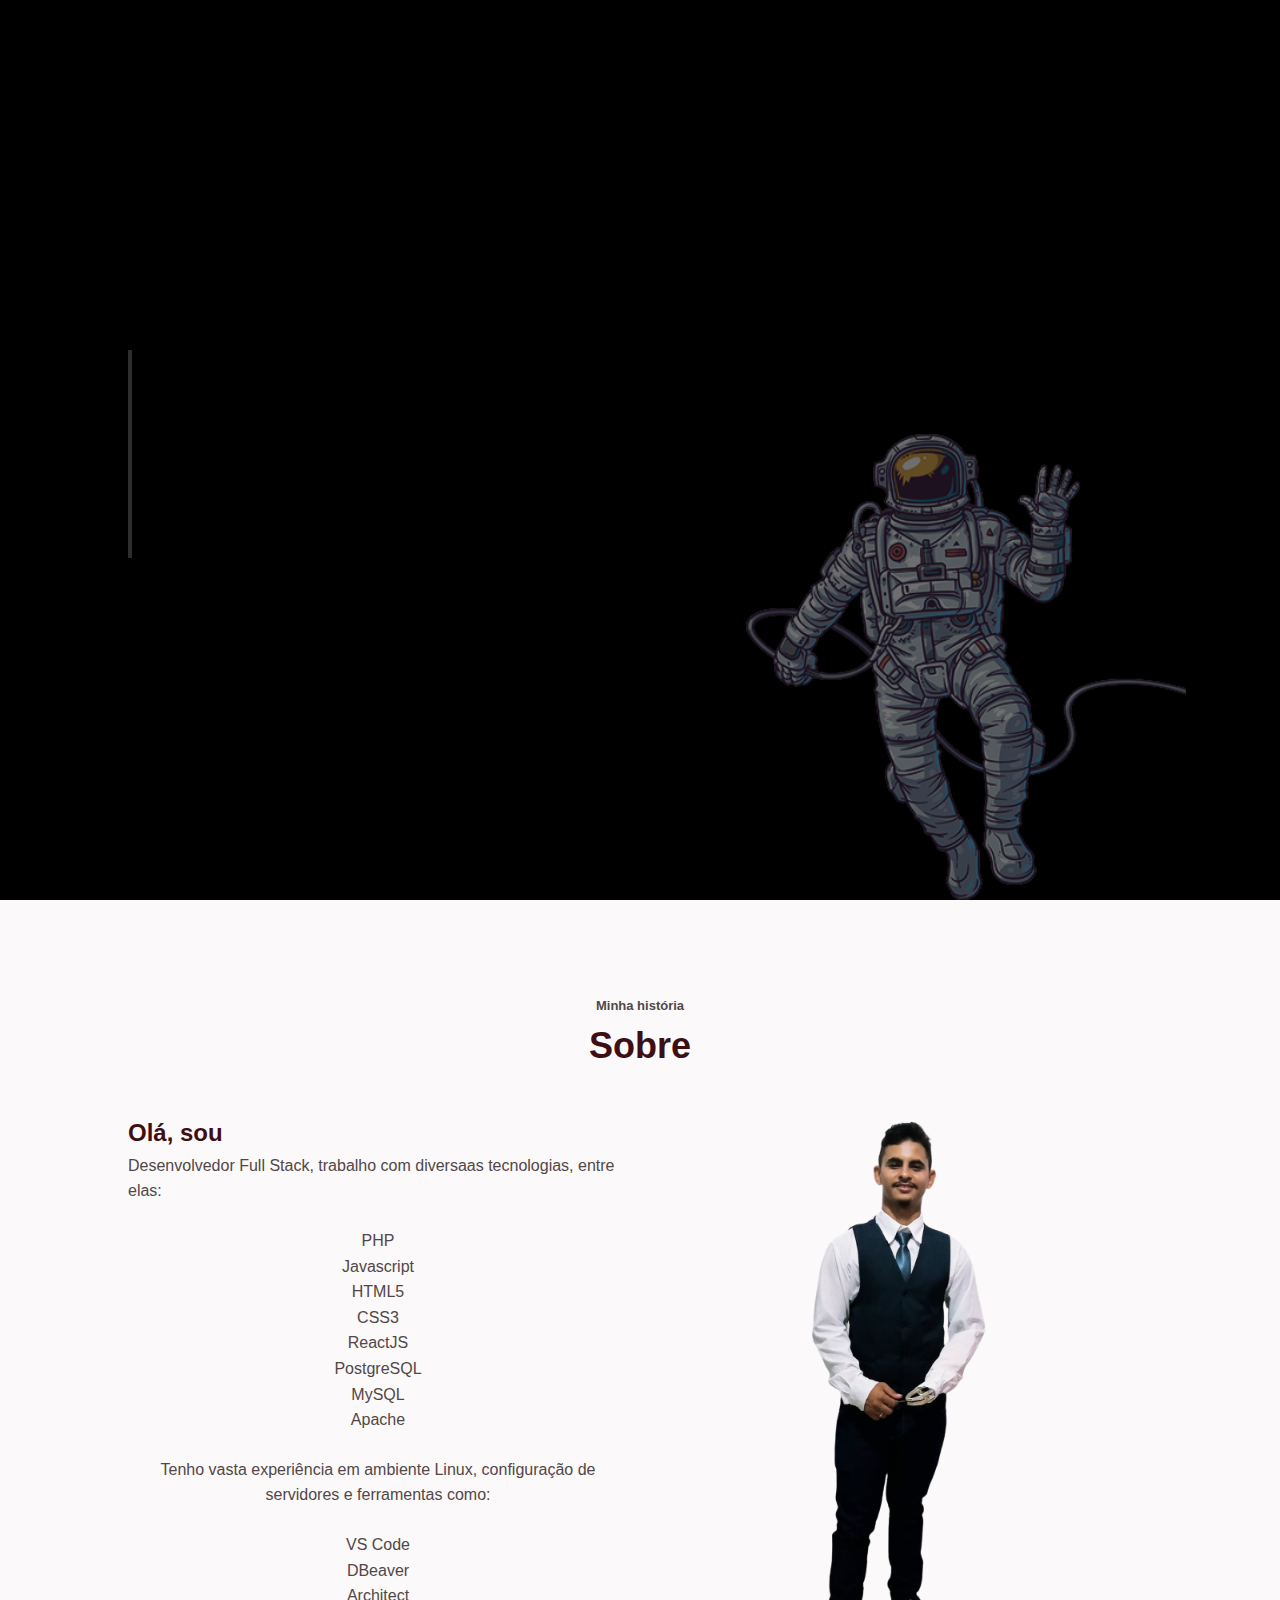
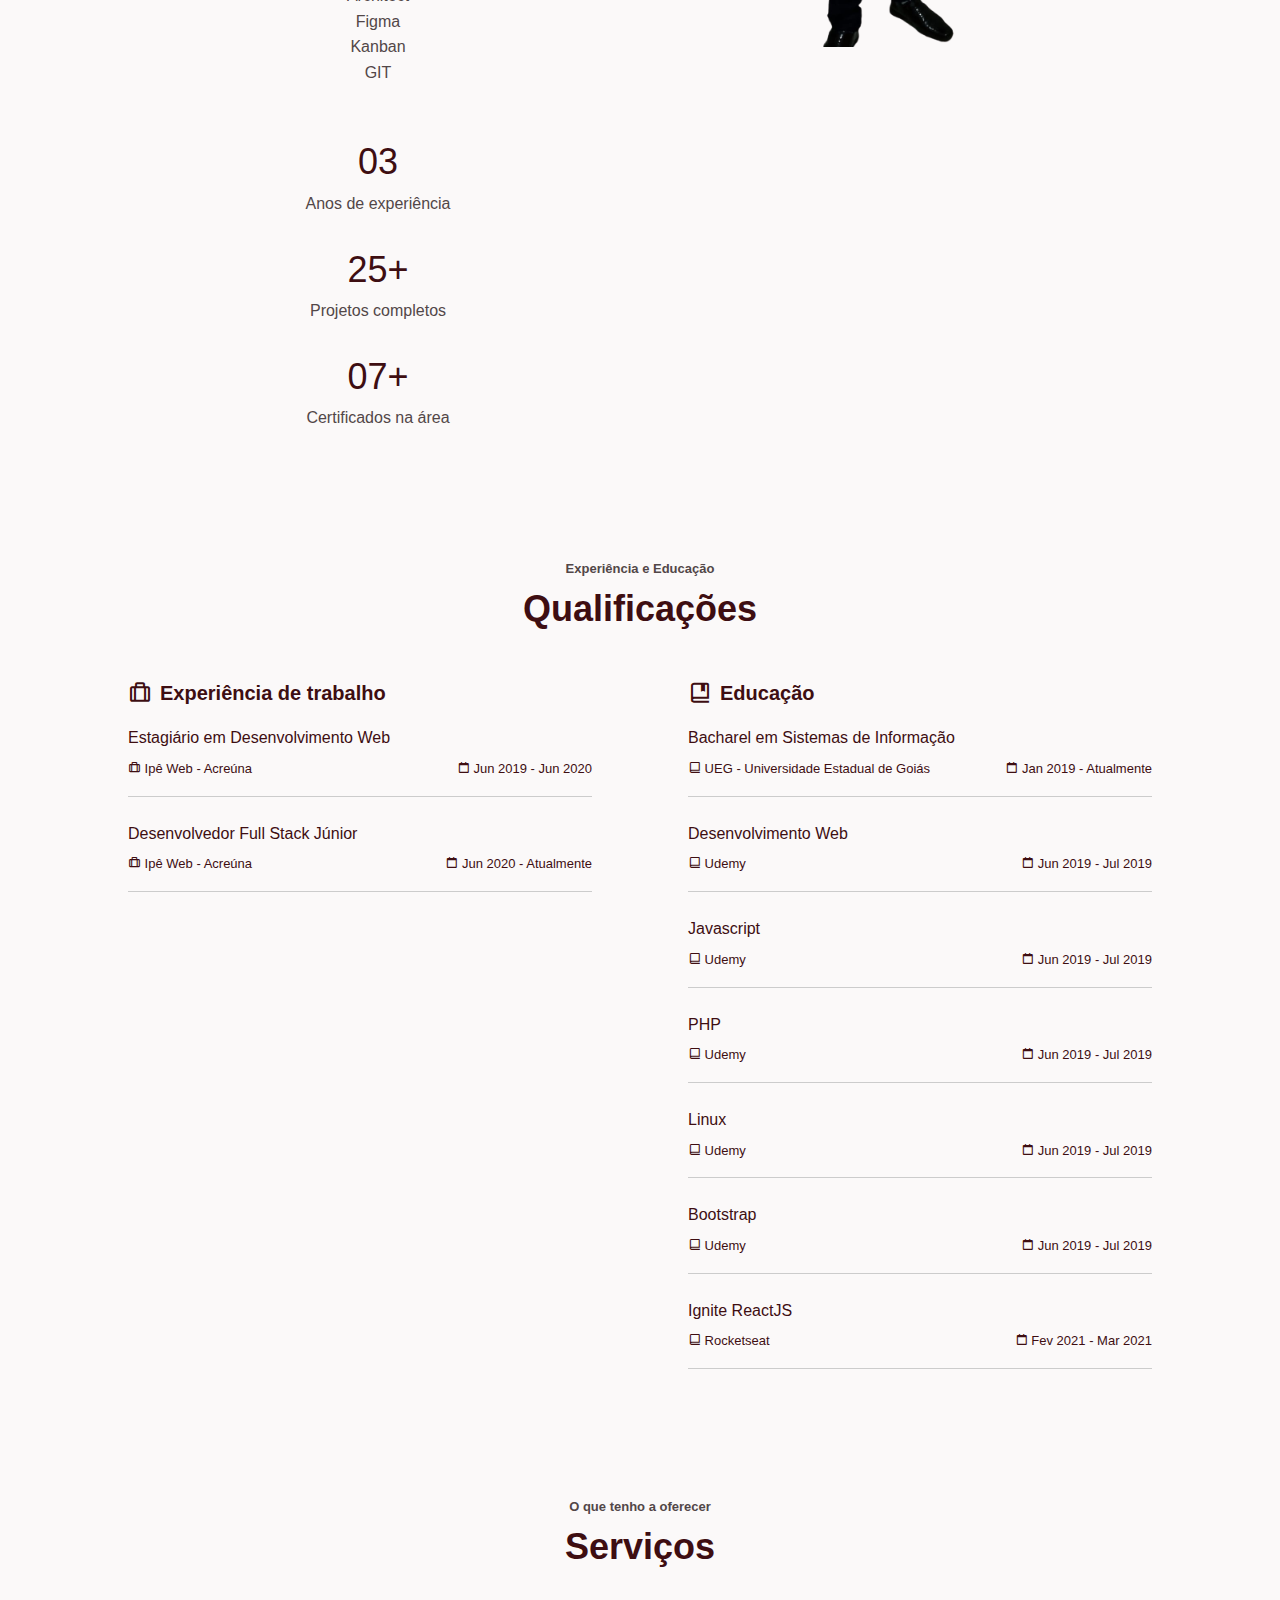
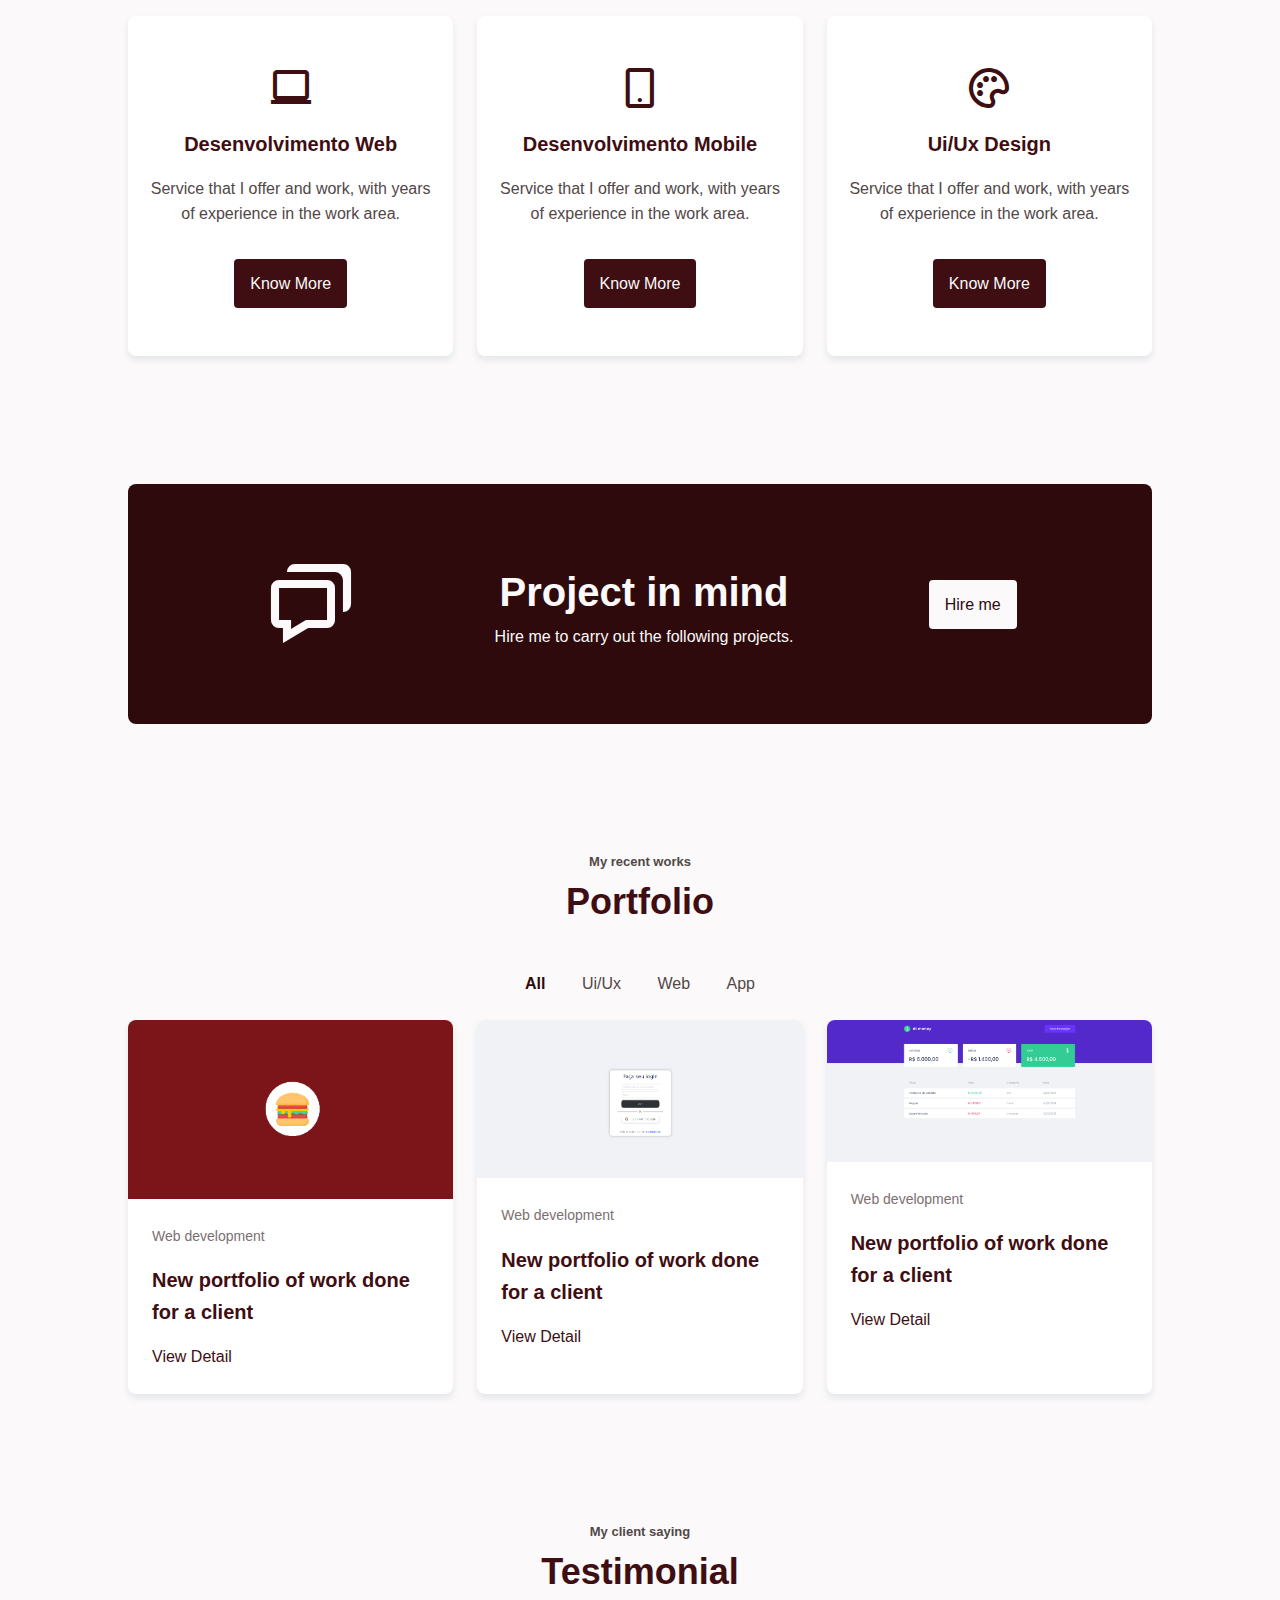
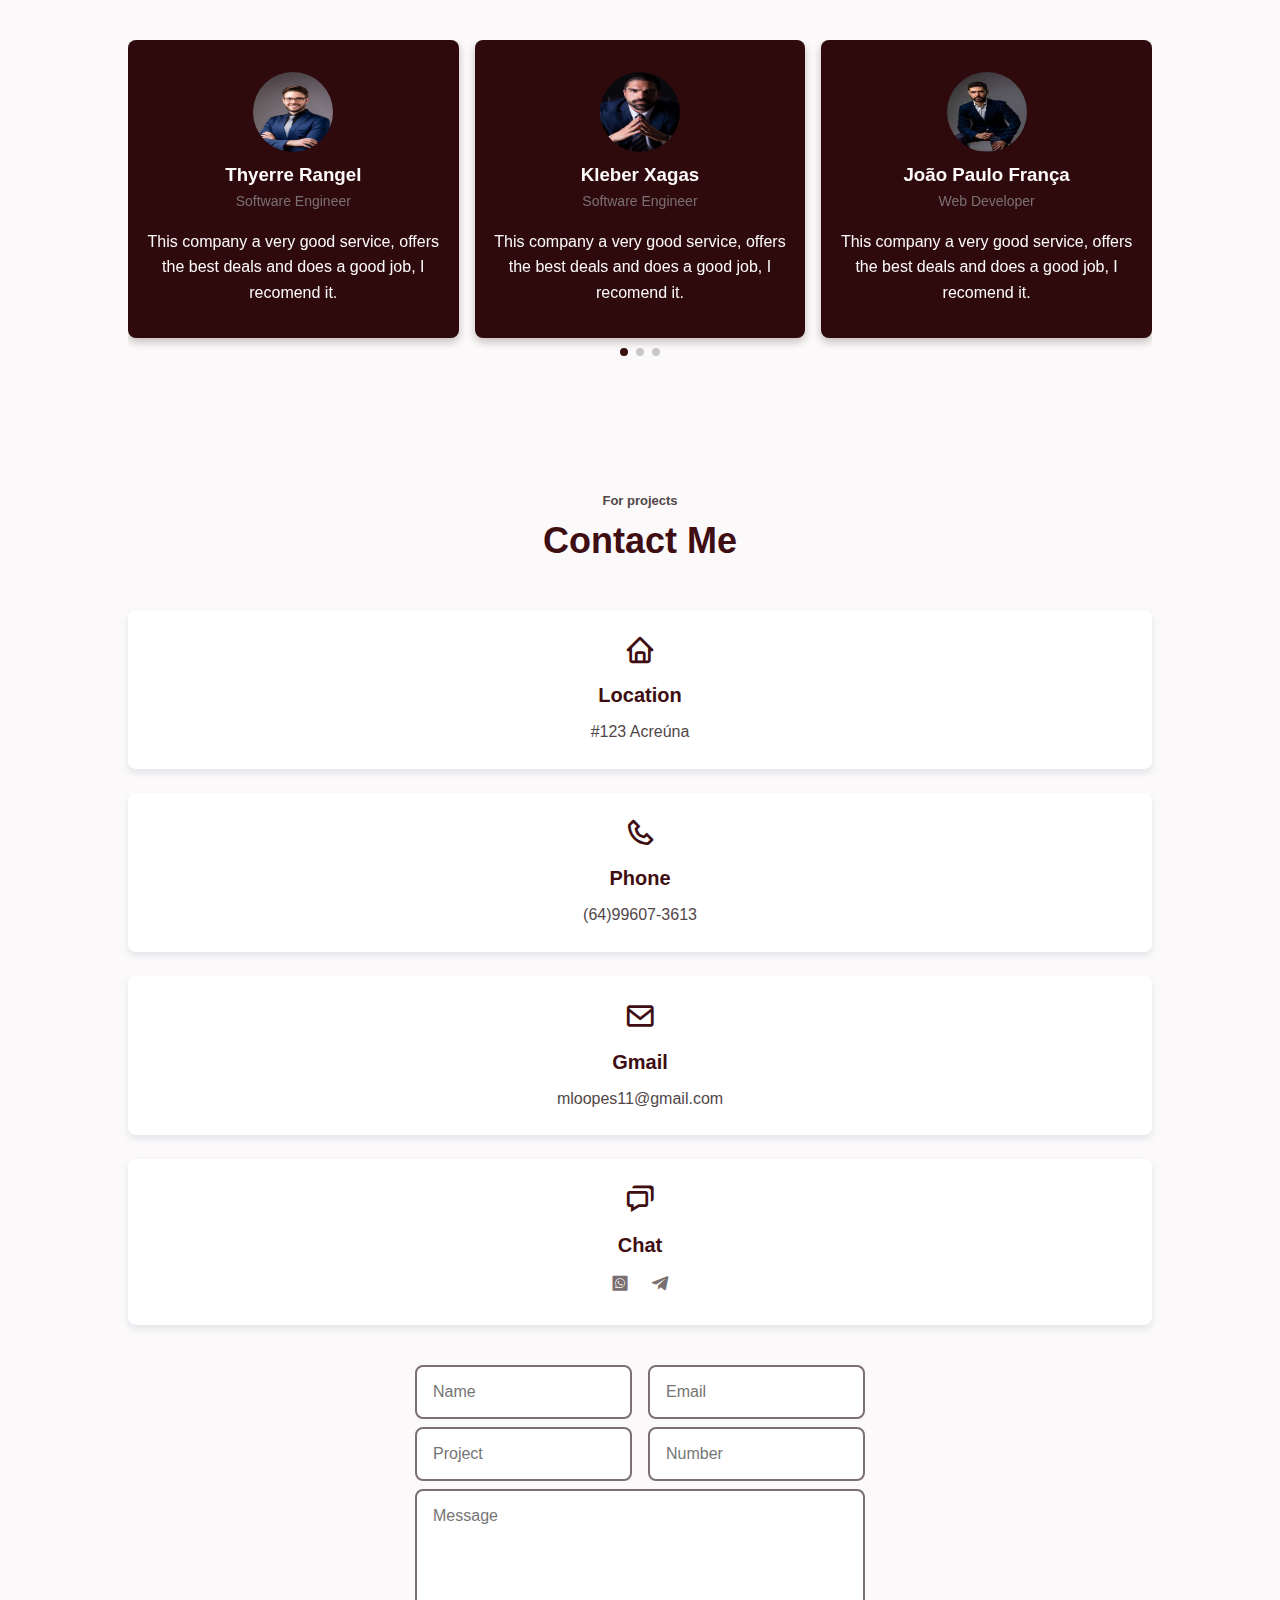
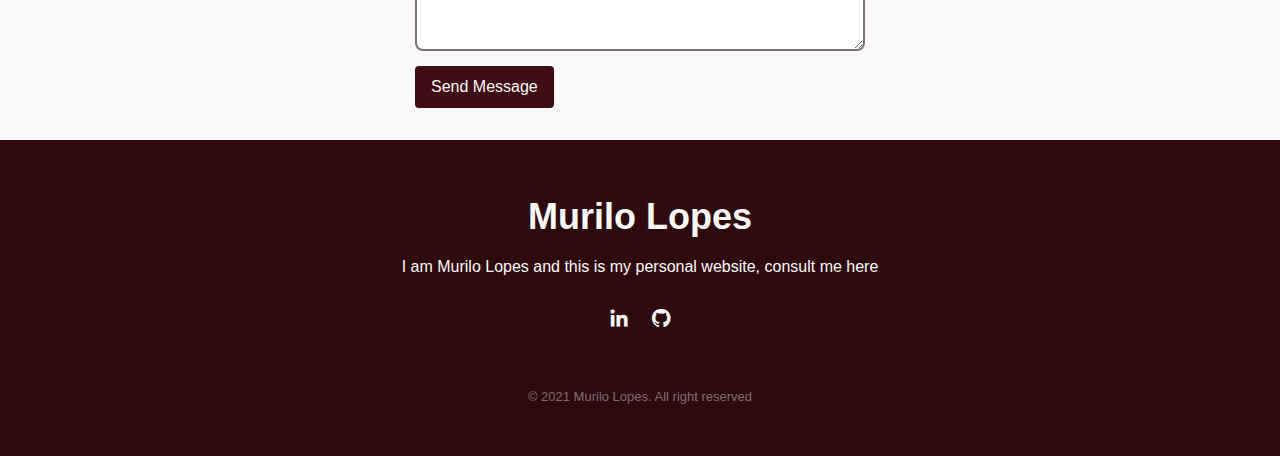
<file: index.html>
<!DOCTYPE html>
<html>
  <head>
    <meta charset="UTF-8" />

    <!-- Responsive meta -->
    <meta name="viewport" content="width=device-width, initial-scale" />

    <!-- Styles CSS -->
    <link rel="stylesheet" href="assets/css/styles.css" />

    <!-- Swiper CSS -->
    <link rel="stylesheet" href="assets/css/swiper-bundle.min.css" />

    <!-- Box icons -->
    <link
      href="https://unpkg.com/boxicons@2.0.9/css/boxicons.min.css"
      rel="stylesheet"
    />

    <!-- title -->
    <title>Murilo Lopes</title>
  </head>
  <body>
    <!-- scroll top -->
    <a href="#" class="scrolltop" id="scroll-top">
      <i class="bx bx-chevron-up scrolltop__icon"></i>
    </a>
    <!-- Header -->
    <header class="l-header" id="header">
      <nav class="nav bd-container">
        <a href="#" class="nav__logo">Murilo Lopes</a>

        <div class="nav__menu" id="nav-menu">
          <ul class="nav__list">
            <li class="nav__item">
              <a href="#home" class="nav__link active-link">Home</a>
            </li>
            <li class="nav__item">
              <a href="#about" class="nav__link">Sobre</a>
            </li>
            <li class="nav__item">
              <a href="#services" class="nav__link">Serviços</a>
            </li>
            <li class="nav__item">
              <a href="#portfolio" class="nav__link">Portfólio</a>
            </li>
            <li class="nav__item">
              <a href="#contact" class="nav__link">Contato</a>
            </li>
          </ul>
        </div>

        <div class="nav__toggle" id="nav-toggle">
          <i class="bx bx-menu"></i>
        </div>
      </nav>
    </header>

    <main class="l-main">
      <!-- home -->
      <section class="home" id="home">
        <div class="home__container bd-container bd-grid">
          <div class="home__data">
            <span class="home__greeting">Oi, eu sou</span>
            <h1 class="home__name">Murilo Lopes</h1>
            <span class="home__profession">Desenvolvedor Web</span>
            <a
              download=""
              href="assets/pdf/MuriloCurriculum.pdf"
              class="button button-light home__button"
              >Download Cv</a
            >
          </div>

          <div class="home__social">
            <a href="#" class="home__social-icon">
              <i class="bx bxl-facebook-square"></i>
            </a>
            <a href="#" class="home__social-icon">
              <i class="bx bxl-instagram-alt"></i>
            </a>
            <a href="#" class="home__social-icon">
              <i class="bx bxl-twitter"></i>
            </a>
          </div>

          <div class="home__img">
            <img src="assets/img/perfil.png" alt="Murilo Lopes" />
          </div>
        </div>
      </section>
      <!-- About -->
      <section class="about section bd-container" id="about">
        <span class="section-subtitle">Minha história</span>
        <h2 class="section-title">Sobre</h2>

        <div class="about__container bd-grid">
          <div class="about__data bd-grid">
            <p class="about__description">
              <span>Olá, sou <br /></span> Desenvolvedor Full Stack, trabalho com diversaas tecnologias, entre elas:
              <ul>
                <li>PHP</li>
                <li>Javascript</li>
                <li>HTML5</li>
                <li>CSS3</li>
                <li>ReactJS</li>
                <li>PostgreSQL</li>
                <li>MySQL</li>
                <li>Apache</li>
              </ul>
              Tenho vasta experiência em ambiente Linux, configuração de servidores e ferramentas como:
              <ul>
                <li>VS Code</li>
                <li>DBeaver</li>
                <li>Architect</li>
                <li>Figma</li>
                <li>Kanban</li>
                <li>GIT</li>
              </ul>
            </p>

            <div>
              <span class="about__number">03</span>
              <span class="aboute__achievement">Anos de experiência</span>
            </div>

            <div>
              <span class="about__number">25+</span>
              <span class="aboute__achievement">Projetos completos</span>
            </div>

            <div>
              <span class="about__number">07+</span>
              <span class="aboute__achievement">Certificados na área</span>
            </div>
          </div>

          <img src="assets/img/about.png" alt="" class="about__img" />
        </div>
      </section>
      <!-- Qualification -->
      <section class="qualification section bd-container">
        <span class="section-subtitle">Experiência e Educação</span>
        <h2 class="section-title">Qualificações</h2>

        <div class="qualification__container bd-grid">
          <div class="qualification__content">
            <h2 class="qualification__title">
              <i class="bx bx-briefcase-alt qualification__title-icon"></i>
              Experiência de trabalho
            </h2>

            <div class="bd-grid">
              <div class="qualification__data">
                <h3 class="qualification__area">Estagiário em Desenvolvimento Web</h3>

                <div class="qualification__box">
                  <span class="qualification__work">
                    <i class="bx bx-briefcase-alt qualification__icon"></i>
                    Ipê Web - Acreúna
                  </span>
                  <span class="qualification__work">
                    <i class="bx bx-calendar-alt qualification__icon"></i>
                    Jun 2019 - Jun 2020
                  </span>
                </div>
              </div>

              <div class="qualification__data">
                <h3 class="qualification__area">Desenvolvedor Full Stack Júnior</h3>

                <div class="qualification__box">
                  <span class="qualification__work">
                    <i class="bx bx-briefcase-alt qualification__icon"></i>
                    Ipê Web - Acreúna
                  </span>
                  <span class="qualification__work">
                    <i class="bx bx-calendar-alt qualification__icon"></i>
                    Jun 2020 - Atualmente
                  </span>
                </div>
              </div>
            </div>
          </div>
          <div class="qualification__content">
            <h2 class="qualification__title">
              <i class="bx bx-book-bookmark qualification__title-icon"></i>
              Educação
            </h2>

            <div class="bd-grid">
              <div class="qualification__data">
                <h3 class="qualification__area">Bacharel em Sistemas de Informação</h3>

                <div class="qualification__box">
                  <span class="qualification__work">
                    <i class="bx bx-book-alt qualification__icon"></i>
                    UEG - Universidade Estadual de Goiás
                  </span>
                  <span class="qualification__work">
                    <i class="bx bx-calendar-alt qualification__icon"></i>
                    Jan 2019 - Atualmente
                  </span>
                </div>
              </div>

              <div class="qualification__data">
                <h3 class="qualification__area">Desenvolvimento Web</h3>

                <div class="qualification__box">
                  <span class="qualification__work">
                    <i class="bx bx-book-alt qualification__icon"></i>
                    Udemy
                  </span>
                  <span class="qualification__work">
                    <i class="bx bx-calendar-alt qualification__icon"></i>
                    Jun 2019 - Jul 2019
                  </span>
                </div>
              </div>

              <div class="qualification__data">
                <h3 class="qualification__area">Javascript</h3>

                <div class="qualification__box">
                  <span class="qualification__work">
                    <i class="bx bx-book-alt qualification__icon"></i>
                    Udemy
                  </span>
                  <span class="qualification__work">
                    <i class="bx bx-calendar-alt qualification__icon"></i>
                    Jun 2019 - Jul 2019
                  </span>
                </div>
              </div>

              <div class="qualification__data">
                <h3 class="qualification__area">PHP</h3>

                <div class="qualification__box">
                  <span class="qualification__work">
                    <i class="bx bx-book-alt qualification__icon"></i>
                    Udemy
                  </span>
                  <span class="qualification__work">
                    <i class="bx bx-calendar-alt qualification__icon"></i>
                    Jun 2019 - Jul 2019
                  </span>
                </div>
              </div>

              <div class="qualification__data">
                <h3 class="qualification__area">Linux</h3>

                <div class="qualification__box">
                  <span class="qualification__work">
                    <i class="bx bx-book-alt qualification__icon"></i>
                    Udemy
                  </span>
                  <span class="qualification__work">
                    <i class="bx bx-calendar-alt qualification__icon"></i>
                    Jun 2019 - Jul 2019
                  </span>
                </div>
              </div>

              <div class="qualification__data">
                <h3 class="qualification__area">Bootstrap</h3>

                <div class="qualification__box">
                  <span class="qualification__work">
                    <i class="bx bx-book-alt qualification__icon"></i>
                    Udemy
                  </span>
                  <span class="qualification__work">
                    <i class="bx bx-calendar-alt qualification__icon"></i>
                    Jun 2019 - Jul 2019
                  </span>
                </div>
              </div>

              <div class="qualification__data">
                <h3 class="qualification__area">Ignite ReactJS</h3>

                <div class="qualification__box">
                  <span class="qualification__work">
                    <i class="bx bx-book-alt qualification__icon"></i>
                    Rocketseat
                  </span>
                  <span class="qualification__work">
                    <i class="bx bx-calendar-alt qualification__icon"></i>
                    Fev 2021 - Mar 2021
                  </span>
                </div>
              </div>
            </div>
          </div>
        </div>
      </section>
      <!-- Services -->
      <section class="services section bd-container" id="services">
        <span class="section-subtitle">O que tenho a oferecer</span>
        <h2 class="section-title">Serviços</h2>

        <div class="services__container bd-grid">
          <div class="services__data">
            <i class="bx bx-laptop services__icon"></i>
            <h3 class="services__title">Desenvolvimento Web</h3>
            <p class="services__description">
              Service that I offer and work, with years of experience in the
              work area.
            </p>
            <a href="#" class="button">Know More</a>
          </div>

          <div class="services__data">
            <i class="bx bx-mobile-alt services__icon"></i>
            <h3 class="services__title">Desenvolvimento Mobile</h3>
            <p class="services__description">
              Service that I offer and work, with years of experience in the
              work area.
            </p>
            <a href="#" class="button">Know More</a>
          </div>

          <div class="services__data">
            <i class="bx bx-palette services__icon"></i>
            <h3 class="services__title">Ui/Ux Design</h3>
            <p class="services__description">
              Service that I offer and work, with years of experience in the
              work area.
            </p>
            <a href="#" class="button">Know More</a>
          </div>
        </div>
      </section>
      <!-- Project in mind -->
      <section class="project section bd-container">
        <div class="project__container bd-grid">
          <div class="project__data">
            <i class="bx bx-chat project__icon"></i>

            <div>
              <h2 class="project__title">Project in mind</h2>
              <p class="project__description">
                Hire me to carry out the following projects.
              </p>
            </div>

            <div>
              <a href="#" class="button button-white">Hire me</a>
            </div>
          </div>
        </div>
      </section>
      <!-- Portfolio -->
      <section class="portfolio section bd-container" id="portfolio">
        <span class="section-subtitle">My recent works</span>
        <h2 class="section-title">Portfolio</h2>

        <div class="portfolio__nav">
          <span class="portfolio__item active-portfolio" data-filter="all"
            >All</span
          >
          <span class="portfolio__item" data-filter=".ux">Ui/Ux</span>
          <span class="portfolio__item" data-filter=".web">Web</span>
          <span class="portfolio__item" data-filter=".app">App</span>
        </div>

        <div class="portfolio__container bd-grid">
          <div class="portfolio__content mix web">
            <a href="#"
              ><img
                src="assets/img/cardapio-online.png"
                alt=""
                class="portfolio__img"
            /></a>
            <div class="portfolio__data">
              <span class="portfolio__subtitle">Web development</span>
              <a href="#">
                <h2 class="portfolio__title">
                  New portfolio of work done for a client
                </h2>
              </a>
              <a href="#" class="button button-link">View Detail</a>
            </div>
          </div>

          <div class="portfolio__content mix web">
            <a href="#"
              ><img src="assets/img/login.png" alt="" class="portfolio__img"
            /></a>
            <div class="portfolio__data">
              <span class="portfolio__subtitle">Web development</span>
              <a href="#">
                <h2 class="portfolio__title">
                  New portfolio of work done for a client
                </h2>
              </a>
              <a href="#" class="button button-link">View Detail</a>
            </div>
          </div>

          <div class="portfolio__content mix web">
            <a href="#"
              ><img src="assets/img/dtmoney.png" alt="" class="portfolio__img"
            /></a>
            <div class="portfolio__data">
              <span class="portfolio__subtitle">Web development</span>
              <a href="#">
                <h2 class="portfolio__title">
                  New portfolio of work done for a client
                </h2>
              </a>
              <a href="#" class="button button-link">View Detail</a>
            </div>
          </div>
        </div>
      </section>
      <!-- Testimonial -->
      <section class="testimonial section bd-container">
        <span class="section-subtitle">My client saying</span>
        <h2 class="section-title">Testimonial</h2>

        <div class="testimonial__container swiper">
          <div class="swiper-wrapper">
            <div class="testimonial__content swiper-slide">
              <img
                src="assets/img/thyerre.jpg"
                alt=""
                class="testimonial__img"
              />
              <h3 class="testimonioal__title">Thyerre Rangel</h3>
              <span class="testimonial__client">Software Engineer</span>
              <p class="testimonial__description">
                This company a very good service, offers the best deals and does
                a good job, I recomend it.
              </p>
            </div>

            <div class="testimonial__content swiper-slide">
              <img
                src="assets/img/kleber.jpg"
                alt=""
                class="testimonial__img"
              />
              <h3 class="testimonioal__title">Kleber Xagas</h3>
              <span class="testimonial__client">Software Engineer</span>
              <p class="testimonial__description">
                This company a very good service, offers the best deals and does
                a good job, I recomend it.
              </p>
            </div>

            <div class="testimonial__content swiper-slide">
              <img
                src="assets/img/joaopaulo.jpeg"
                alt=""
                class="testimonial__img"
              />
              <h3 class="testimonioal__title">João Paulo França</h3>
              <span class="testimonial__client">Web Developer</span>
              <p class="testimonial__description">
                This company a very good service, offers the best deals and does
                a good job, I recomend it.
              </p>
            </div>
          </div>
          <div class="swiper-pagination"></div>
        </div>
      </section>
      <!-- Contactme -->
      <section class="contact section bd-container" id="contact">
        <span class="section-subtitle">For projects</span>
        <h2 class="section-title">Contact Me</h2>

        <div class="contact__container bd-grid">
          <div class="contact__content bd-grid">
            <div class="contact__box">
              <i class="bx bx-home contact__icon"></i>
              <h3 class="contact__title">Location</h3>
              <span class="contact__description">#123 Acreúna</span>
            </div>

            <div class="contact__box">
              <i class="bx bx-phone contact__icon"></i>
              <h3 class="contact__title">Phone</h3>
              <span class="contact__description">(64)99607-3613</span>
            </div>

            <div class="contact__box">
              <i class="bx bx-envelope contact__icon"></i>
              <h3 class="contact__title">Gmail</h3>
              <span class="contact__description">mloopes11@gmail.com</span>
            </div>

            <div class="contact__box">
              <i class="bx bx-chat contact__icon"></i>
              <h3 class="contact__title">Chat</h3>
              <div>
                <a href="#" class="contact__social"
                  ><i class="bx bxl-whatsapp-square"></i
                ></a>
                <a href="#" class="contact__social"
                  ><i class="bx bxl-telegram"></i
                ></a>
              </div>
            </div>
          </div>

          <form action="" class="contact__form">
            <div class="contact__inputs">
              <input type="text" placeholder="Name" class="contact__input" />
              <input type="email" placeholder="Email" class="contact__input" />
            </div>

            <div class="contact__inputs">
              <input type="text" placeholder="Project" class="contact__input" />
              <input
                type="number"
                placeholder="Number"
                class="contact__input"
              />
            </div>

            <textarea
              name=""
              id=""
              cols="0"
              rows="7"
              placeholder="Message"
              class="contact__input"
            ></textarea>

            <input
              type="submit"
              value="Send Message"
              class="button contact__button"
            />
          </form>
        </div>
      </section>
    </main>

    <!-- Footer -->
    <footer class="footer">
      <div class="footer__container bd-container">
        <h1 class="footer__title">Murilo Lopes</h1>
        <p class="footer__description">
          I am Murilo Lopes and this is my personal website, consult me here
        </p>

        <div class="footer__social">
          <a href="#" class="footer__link"><i class="bx bxl-linkedin"></i></a>
          <a href="#" class="footer__link"><i class="bx bxl-github"></i></a>
        </div>

        <p class="footer__copy">&#169; 2021 Murilo Lopes. All right reserved</p>
      </div>
    </footer>

    <!-- Gsap JS -->
    <script src="assets/js/gsap.min.js"></script>
    <!-- Mixitup filter -->
    <script src="assets/js/mixitup.min.js"></script>
    <!-- Swiper JS -->
    <script src="assets/js/swiper-bundle.min.js"></script>
    <!-- JS -->
    <script src="assets/js/scripts.js"></script>
  </body>
</html>
</file>
<file: assets/css/styles.css>
/* Variables CSS */
:root{
    --header-height: 3rem;

    /* Colors */
    --first-color: #3E0E12;
    --first-color-dark: #2F0A0D;
    --text-color: #524748;
    --first-color-light: #7B6F71;
    --first-color-lighten: #FBF9F9;

    /* Font and typography */
    --body-font: 'Poppins', sans-serif;
    --biggest-font-size: 2.5rem;
    --h1-font-size: 1.5rem;
    --h2-font-size: 1.25rem;
    --h3-font-size: 1.125rem;
    --normal-font-size: .938rem;
    --small-font-size: .813rem;
    --smaller-font-size: .75rem;

    /* Font weight */
    --font-medium: 500;
    --font-semi-bold: 600;
    --font-bold: 700;

    /* Margenes */
    --mb-1: .5rem;
    --mb-2: 1rem;
    --mb-3: 1.5rem;
    --mb-4: 2rem;
    --mb-5: 2.5rem;
    --mb-6: 3rem;

    /* z-index */
    --z-normal: 1;
    --z-tooltip: 10;
    --z-fixed: 100;
}

@media screen and (min-width: 768px) {
    :root{
        --biggest-font-size: 4.5rem;
        --h1-font-size: 2.25rem;
        --h2-font-size: 1.5rem;
        --h3-font-size: 1.25rem;
        --normal-font-size: 1rem;
        --small-font-size: .875rem;
        --smaller-font-size: .813rem;
    }
}

/* Base */
*, ::before, ::after{
    box-sizing: border-box;
}

html{
    scroll-behavior: smooth;
}

body{
    margin: var(--header-height) 0 0 0;
    font-family: var(--body-font);
    font-size: var(--normal-font-size);
    font-weight: var(--font-medium);
    background-color: var(--first-color-lighten);
    color: var(--text-color);
    line-height: 1.6;
}

h1, h2, h3, ul, p{
    margin: 0;
}

h2, h3{
    font-weight: var(--font-semi-bold);
}

ul{
    padding: 0;
    list-style: none;
}

a{
    text-decoration: none;
}

img{
    max-width: 100%;
    height: auto;
    display: block;
}

/* Class CSS */
.section{
    padding: 4rem 0 2rem;
}

.section-title, .section-subtitle{
    text-align: center;
}

.section-title{
    font-size: var(--h1-font-size);
    color: var(--first-color);
    margin-bottom: var(--mb-3);
}

.section-subtitle{
    display: block;
    font-size: var(--smaller-font-size);
    font-weight: var(--font-semi-bold);
}

/* Layout */
.bd-container{
    max-width: 1024px;
    width: calc(100% - 2rem);
    margin-left: var(--mb-2);
    margin-right: var(--mb-2);
}

.bd-grid{
    display: grid;
    gap: 1.5rem;
}

.l-header{
    width: 100%;
    position: fixed;
    top: 0;
    left: 0;
    z-index: var(--z-fixed);
    background-color: #000;
}

/* Nav */
.nav{
    height: var(--header-height);
    display: flex;
    justify-content: space-between;
    align-items: center;
}

@media screen and (max-width: 768px) {
    .nav__menu{
        position: fixed;
        top: -100%;
        left: 0;
        width: 100%;
        padding-top: 1.5rem;
        text-align: center;
        background-color: #000;
        transition: .4s;
        box-shadow: 0 2px 4px rgba(0, 0, 0, .1);
        border-radius: 0 0 1rem 1rem;
    }
}

.nav__item{
    margin-bottom: var(--mb-3);
}

.nav__link{
    color: var(--first-color-lighten);
    transition: .3s;
}

.nav__link:hover{
    color: var(--first-color-light);
}

.nav__logo, .nav__toggle{
    color: var(--first-color-lighten);
}

.nav__toggle{
    font-size: 1.3rem;
    cursor: pointer;
}

/* Show Menu */
.show-menu{
    top: var(--header-height);
}

/* Active menu */
.active-link{
    position: relative;
}

.active-link::after{
    content: '';
    position: absolute;
    bottom: -.7rem;
    left: 0;
    width: 65%;
    height: 3px;
    background-color: var(--first-color-light);
}

/* CHANGE BACKGROUND HEADER */
.scroll-header{
    background-color: var(--first-color-lighten);
    box-shadow: 0 2px 4px rgba(0, 0, 0, .1);
}

.scroll-header .nav__logo, .scroll-header .nav__toggle, .scroll-header .nav__link{
    color: var(--first-color-dark);
}

.scroll-header .nav__menu{
    background-color: var(--first-color-lighten);
}

/* scroll top */
.scrolltop{
    position: fixed;
    right: 1rem;
    bottom: -20%;
    display: flex;
    justify-content: center;
    align-items: center;
    padding: .5rem;
    background: rgba(123, 111, 113, .7);
    border-radius: .5rem;
    z-index: var(--z-tooltip);
    transform: .4s;
    visibility: hidden;
}

.scrolltop:hover{
    background-color: var(--first-color);
}

.scrolltop__icon{
    font-size: 2rem;
    color: var(--first-color-lighten);
}

/* SHOW SCROLL TOP */
.show-scroll{
    visibility: visible;
    bottom: 1.5rem;
}

/* home */
.home{
    background-color: #000;
    overflow: hidden;
}

.home__container{
    position: relative;
    height: calc(100vh - var(--header-height));
    grid-template-rows: repeat(2, max-content);
    align-content: space-around;
    row-gap: 2rem;
}

.home__data{
    border-left: 4px solid var(--first-color-lighten);
    color: var(--first-color-lighten);
    padding-left: 1.5rem;
    z-index: var(--z-tooltip);
}

.home_name{
    font-size: var(--biggest-font-size);
}

.home__greeting, .home__profession{
    display: block;
    font-weight: var(--font-bold);
}

.home__greeting{
    font-size: .813rem;
}

.home__profession{
    font-size: .938rem;
    margin-bottom: var(--mb-3);
}

.home__img{
    position: absolute;
    right: 0;
    bottom: 0;
}
.home__img img{
    width: 240px;
}

.home__social{
    display: flex;
    flex-direction: column;
}

.home__social-icon{
    width: max-content;
    font-size: 1.3rem;
    margin-bottom: var(--mb-2);
    color: var(--first-color-lighten);
}

.home__social-icon:hover{
    color: var(--first-color-light);
}

/* buttons */
.button{
    display: inline-block;
    background-color: var(--first-color);
    color: var(--first-color-lighten);
    padding: .75rem 1rem;
    border-radius: .25rem;
    transition: .3s;
}

.button:hover{
    background-color: var(--first-color-dark);
}

.button-light{
    background-color: var(--first-color-light);
}

.button-white{
    background-color: var(--first-color-lighten);
    color: var(--first-color-dark);
}

.button-white:hover{
    background-color: var(--first-color-lighten);
}

.button-link{
    background: none;
    color: var(--first-color);
    padding: 0;
}

.button-link:hover{
    background: none;
}

/* About */
.about__data{
    text-align: center;
}

.about__description span{
    font-size: var(--h2-font-size);
    font-weight: var(--font-semi-bold);
    color: var(--first-color);
}

.about__number{
    font-size: var(--h1-font-size);
    color: var(--first-color);
    display: block;
}

.about__img{
    justify-self: center;
    width: 220px;
    border-radius: .5rem;
}

/* Qualification and Education */
.qualification__container{
    row-gap: 2.5rem;
}

.qualification__title{
    font-size: var(--h3-font-size);
    color: var(--first-color);
    margin-bottom: var(--mb-2);
    display: flex;
    align-items: center;
}

.qualification__title-icon{
    font-size: 1.5rem;
    margin-right: var(--mb-1);
}

.qualification__box{
    padding-bottom: 1rem;
    border-bottom: 1px solid #CCC;
}

.qualification__area{
    font-size: var(--normal-font-size);
    color: var(--first-color);
    margin-bottom: var(--mb-1);
    font-weight: var(--font-medium);
}

.qualification__icon, .qualification__work{
    font-size: var(--smaller-font-size);
    color: var(--first-color);
}

.qualification__work{
    display: block;
}

/* Services */
.services__data{
    padding: 3rem 1rem;
    background-color: #FFF;
    border-radius: .5rem;
    text-align: center;
    transition: .4s;
    box-shadow: 0 4px 6px rgba(174, 190, 205, .3);
}

.services__icon, .services__title{
    margin-bottom: var(--mb-2);
    color: var(--first-color);
}

.services__icon{
    font-size: 3rem;
}

.services__title{
    font-size: var(--h3-font-size);
}

.services__description{
    margin-bottom: var(--mb-4);
}

.services__data:hover{
    transform: translateY(-.5rem);
    box-shadow: 0 6px 8px rgba(174, 190, 205, .4);
}

/* Project in mind */
.project__container{
    padding: 1.5rem 1rem;
    background-color: var(--first-color-dark);
    color: var(--first-color-lighten);
    border-radius: .5rem;
    text-align: center;
}

.project__icon, .project__title{
    margin-bottom: var(--mb-1);
}

.project__icon{
    font-size: 3.5rem;
}

.project__title{
    font-size: 1.5rem;
}

.project__description{
    margin-bottom: var(--mb-4);
}

/* Portfolio */
.portfolio__nav{
    text-align: center;
    margin-bottom: var(--mb-3);
}

.portfolio__item{
    margin: 0 var(--mb-2);
    cursor: pointer;  
}

.portfolio__content{
    background-color: #FFF;
    border-radius: .5rem;
    overflow: hidden;
    box-shadow: 0 4px 6px rgba(174, 190, 205, .3);
}

.portfolio__img{
    width: 100%;
    transition: .4s;
}

.portfolio__data{
    padding: 1.5rem;
}

.portfolio__subtitle{
    font-size: var(--small-font-size);
    color: var(--first-color-light);
}

.portfolio__title{
    font-size: var(--h3-font-size);
    color: var(--first-color);
    margin: var(--mb-2) 0;
}

.portfolio__content:hover{
    box-shadow: 0 6px 8px rgba(174, 190, 205, .4);
}

.portfolio__content:hover .portfolio__img{
    transform: scale(1.02);
}

/* Active menu portfolio */
.active-portfolio{
    color: var(--first-color-dark);
    font-weight: var(--font-semi-bold);
}

/* Testimonial */
.testimonial__content{
    display: grid;
    background-color: var(--first-color-dark);
    color: var(--first-color-lighten);
    border-radius: .5rem;
    padding: 2rem 1rem;
    text-align: center;
    box-shadow: 0 4px 8px rgba(47, 10, 13, .25);
}

.testimonial__img{
    width: 80px;
    height: 80px;
    border-radius: 50%;
    justify-self: center;
    margin-bottom: var(--mb-1);
}

.testimonial__client{
    font-size: var(--small-font-size);
    color: var(--first-color-light);
    margin-bottom: var(--mb-2);
}

.swiper-pagination{
    position: initial !important;
}

.swiper-pagination-bullet-active{
    background-color: var(--first-color) !important;
}

/* Contact Me */
.contact__container{
    row-gap: 2.5rem;
}

.contact__content{
    grid-template-columns: repeat(auto-fit, minmax(220px, 1frt));
}

.contact__box{
    background-color: #FFF;
    border-radius: .5rem;
    padding: 1.5rem;
    text-align: center;
    box-shadow: 0 4px 6px rgba(174, 190, 205, .3);
}

.contact__icon, .contact__title{
    color: var(--first-color);
}

.contact__icon{
    font-size: 2rem;
}

.contact__title{
    font-size: var(--h3-font-size);
    margin: var(--mb-1) 0;
}

.contact__social{
    color: var(--first-color-light);
    font-size: 1.25rem;
    margin: 0 var(--mb-1);
}

.contact__box:hover{
    box-shadow: 0 6px 8px rgba(174, 190, 205, .4);
}

.contact__inputs{
    display: grid;
    grid-template-columns: repeat(2, 1fr);
    column-gap: 1rem;
}

.contact__input, .contact__button{
    outline: none;
    font-family: var(--body-font);
    font-size: var(--normal-font-size);
}

.contact__input{
    width: 100%;
    padding: 1rem;
    border: 2px solid var(--first-color-light);
    color: var(--first-color);
    border-radius: .5rem;
    margin-bottom: var(--mb-1);
}

.contact::placeholder{
    color: var(--first-color-light);
    font-family: var(--body-font);
    font-weight: var(--font-semi-bold);
}

.contact__button{
    cursor: pointer;
    border: none;
}

/* Footer */
.footer{
    background-color: var(--first-color-dark);
    color: var(--first-color-lighten);
    text-align: center;
}

.footer__container{
    padding: 3rem 0;
}

.footer__title{
    font-size: var(--h1-font-size);
    margin-bottom: var(--mb-1);
    font-weight: var(--font-semi-bold);
}

.footer__description{
    margin-bottom: var(--mb-3);
}

.footer__social{
    margin-bottom: var(--mb-6);
}

.footer__link{
    font-size: 1.4rem;
    color: var(--first-color-lighten);
    margin: 0 var(--mb-1);
    transition: .3s;
}

.footer__link:hover{
    color: var(--first-color-light);
}

.footer__copy{
    font-size: var(--smaller-font-size);
    color: var(--first-color-light);
}

/* Media queries */
@media screen and (min-width: 576px){
    .home__img img{
        width: 330px;
    }

    .about__container, .qualification__container, .services__container, .portfolio__container{
        grid-template-columns: repeat(2, 1fr);
    }

    .contact__form{
        width: 450px;
        justify-self: center;
    }
}

@media screen and (min-width: 768px){
    body{
        margin: 0;
    }

    .section{
        padding-top: 6rem;
    }
    .section-title{
        margin-bottom: var(--mb-5);
    }

    .nav{
        height: calc(var(--header-height) + 1.5rem);
    }
    .nav__list{
        display: flex;
    }
    .nav__item{
        margin-left: var(--mb-5);
        margin-bottom: 0;
    }
    .nav__toggle{
        display: none;
    }

    .home__container{
        height: 100vh;
        grid-template-rows: max-content .5fr;
        align-content: flex-end;
    }
    .home__greeting{
        font-size: 1.25rem;
    }
    .home__profession{
       font-size: 2rem; 
    }
    .home__social{
        flex-direction: row;
        align-items: center;
    }
    .home__social-icon{
       margin-right: var(--mb-4);
       margin-bottom: 0; 
    }
    .home__img img{
        width: 440px;
    }

    .about__description{
        text-align: initial;
    }
    .about__img{
       width: 300px; 
    }

    .qualification__box{
       display: flex;
       justify-content: space-between; 
    }

    .services__container, .portfolio__container{
        grid-template-columns: repeat(3, 1fr);
    }

    .project__container{
        padding: 4.5rem 0;
    }
    .project__data{
        display: flex;
        justify-content: space-evenly;
        align-items: center;
    }
    .project__icon, .project__title, .project__description{
        margin-bottom: 0;
    }
    .project__icon{
        font-size: 6rem;
    }
    .project__title{
        font-size: 2.5rem;
    }
}

@media screen and (min-width: 1024px){
    .bd-container{
        margin-left: auto;
        margin-right: auto;
    }

    .qualification__container{
       column-gap: 6rem; 
    }
}
</file>
